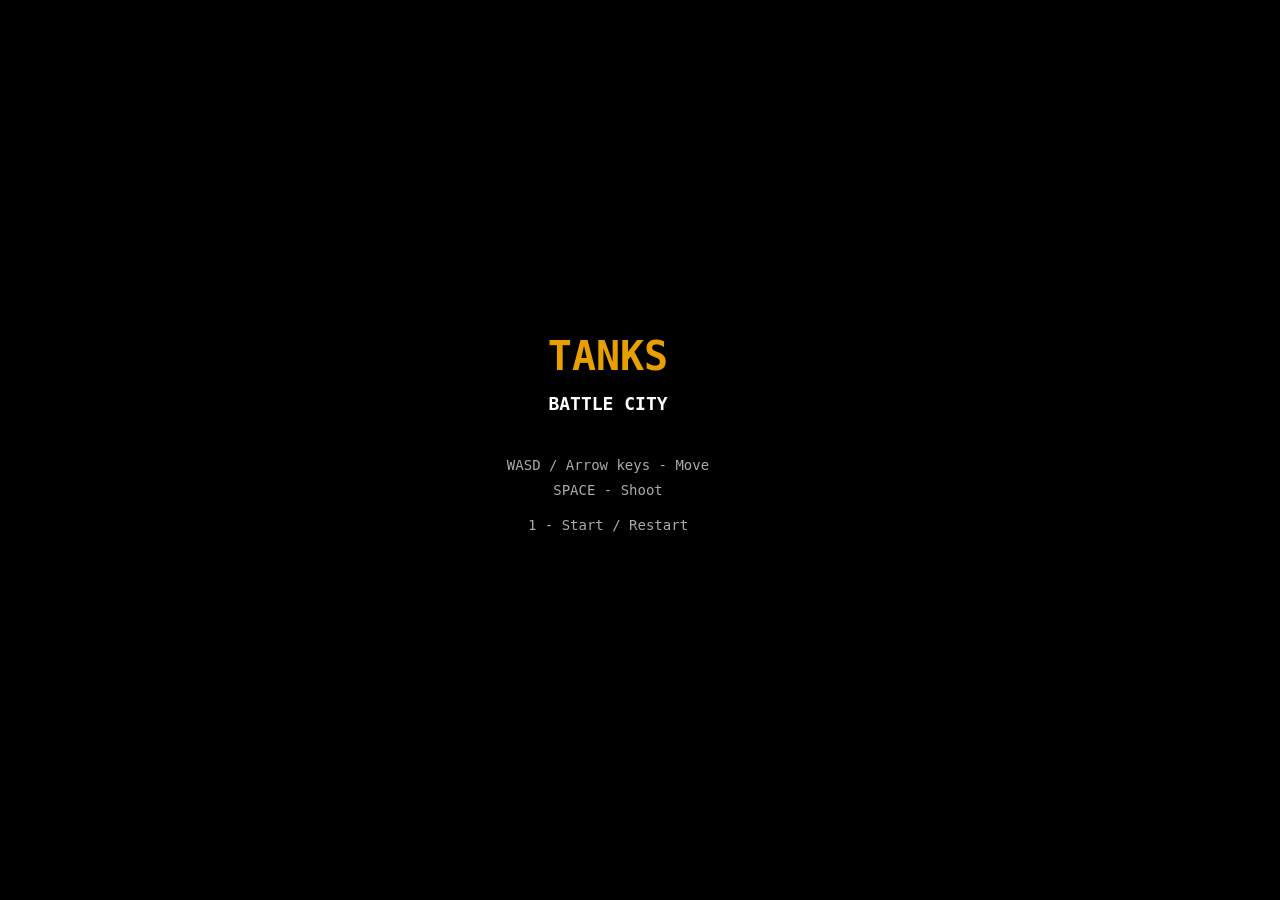
<file: games/index.html>
<!DOCTYPE html>
<html lang="ru">
<head>
<meta charset="UTF-8">
<meta name="viewport" content="width=device-width, initial-scale=1.0, maximum-scale=1.0, user-scalable=no">
<title>Танчики</title>
<style>
* { margin: 0; padding: 0; box-sizing: border-box; }
body { background: #000; display: flex; flex-direction: column; justify-content: center; align-items: center; height: 100vh; overflow: hidden; touch-action: none; -webkit-user-select: none; user-select: none; }
canvas { image-rendering: pixelated; max-width: 100vw; max-height: 70vh; }
#touch-controls { display: none; position: fixed; bottom: 0; left: 0; right: 0; height: 200px; pointer-events: none; }
.touch-btn { position: absolute; pointer-events: auto; touch-action: none; border-radius: 50%; display: flex; align-items: center; justify-content: center; font-family: monospace; font-weight: bold; -webkit-tap-highlight-color: transparent; }
.touch-btn:active, .touch-btn.active { filter: brightness(1.4); }
#btn-up { width: 80px; height: 80px; left: 55px; bottom: 130px; background: rgba(255,255,255,0.15); border: 2px solid rgba(255,255,255,0.4); color: #fff; font-size: 32px; }
#btn-down { width: 80px; height: 80px; left: 55px; bottom: 10px; background: rgba(255,255,255,0.15); border: 2px solid rgba(255,255,255,0.4); color: #fff; font-size: 32px; }
#btn-left { width: 80px; height: 80px; left: -25px; bottom: 70px; background: rgba(255,255,255,0.15); border: 2px solid rgba(255,255,255,0.4); color: #fff; font-size: 32px; }
#btn-right { width: 80px; height: 80px; left: 135px; bottom: 70px; background: rgba(255,255,255,0.15); border: 2px solid rgba(255,255,255,0.4); color: #fff; font-size: 32px; }
#btn-fire { width: 90px; height: 90px; right: 30px; bottom: 65px; background: rgba(220,40,40,0.3); border: 2px solid rgba(255,80,80,0.6); color: #f66; font-size: 14px; letter-spacing: 1px; }
#btn-start { width: 100px; height: 44px; right: 50%; transform: translateX(50%); bottom: 155px; background: rgba(230,160,0,0.3); border: 2px solid rgba(230,160,0,0.6); color: #ea0; font-size: 12px; border-radius: 10px; }
@media (hover: hover) and (pointer: fine) { #touch-controls { display: none !important; } }
@media (hover: none) and (pointer: coarse) { #touch-controls { display: block; } }
</style>
</head>
<body>
<canvas id="game"></canvas>
<div id="touch-controls">
  <div id="btn-up" class="touch-btn" data-key="ArrowUp">&#9650;</div>
  <div id="btn-down" class="touch-btn" data-key="ArrowDown">&#9660;</div>
  <div id="btn-left" class="touch-btn" data-key="ArrowLeft">&#9664;</div>
  <div id="btn-right" class="touch-btn" data-key="ArrowRight">&#9654;</div>
  <div id="btn-fire" class="touch-btn" data-key="Space">FIRE</div>
  <div id="btn-start" class="touch-btn" data-key="Digit1">START</div>
</div>
<script>
const canvas = document.getElementById('game');
const ctx = canvas.getContext('2d');

const TILE = 24;
const COLS = 26;
const ROWS = 26;
const W = COLS * TILE;
const H = ROWS * TILE;

canvas.width = W;
canvas.height = H;

const EMPTY = 0;
const BRICK = 1;
const STEEL = 2;
const WATER = 3;
const TREE = 4;
const BASE = 5;

const DIR = { UP: 0, RIGHT: 1, DOWN: 2, LEFT: 3 };
const DX = [0, 1, 0, -1];
const DY = [-1, 0, 1, 0];

const levels = [
  [
    [0,0,0,0,0,0,0,0,0,0,0,0,0,0,0,0,0,0,0,0,0,0,0,0,0,0],
    [0,0,0,0,0,0,0,0,0,0,0,0,0,0,0,0,0,0,0,0,0,0,0,0,0,0],
    [0,0,1,1,0,0,1,1,0,0,1,1,0,0,1,1,0,0,1,1,0,0,1,1,0,0],
    [0,0,1,1,0,0,1,1,0,0,1,1,0,0,1,1,0,0,1,1,0,0,1,1,0,0],
    [0,0,1,1,0,0,1,1,0,0,1,1,2,2,1,1,0,0,1,1,0,0,1,1,0,0],
    [0,0,1,1,0,0,1,1,0,0,1,1,2,2,1,1,0,0,1,1,0,0,1,1,0,0],
    [0,0,1,1,0,0,1,1,0,0,0,0,0,0,0,0,0,0,1,1,0,0,1,1,0,0],
    [0,0,1,1,0,0,1,1,0,0,0,0,0,0,0,0,0,0,1,1,0,0,1,1,0,0],
    [0,0,1,1,0,0,1,1,0,0,1,1,0,0,1,1,0,0,1,1,0,0,1,1,0,0],
    [0,0,0,0,0,0,0,0,0,0,1,1,0,0,1,1,0,0,0,0,0,0,0,0,0,0],
    [0,0,0,0,0,0,0,0,0,0,1,1,0,0,1,1,0,0,0,0,0,0,0,0,0,0],
    [1,1,0,0,1,1,0,0,0,0,0,0,0,0,0,0,0,0,0,0,1,1,0,0,1,1],
    [1,1,0,0,1,1,0,0,0,0,0,0,0,0,0,0,0,0,0,0,1,1,0,0,1,1],
    [0,0,0,0,0,0,0,0,1,1,0,0,0,0,0,0,1,1,0,0,0,0,0,0,0,0],
    [0,0,0,0,0,0,0,0,1,1,0,0,0,0,0,0,1,1,0,0,0,0,0,0,0,0],
    [1,1,0,0,1,1,0,0,1,1,0,0,1,1,0,0,1,1,0,0,1,1,0,0,1,1],
    [1,1,0,0,1,1,0,0,0,0,0,0,1,1,0,0,0,0,0,0,1,1,0,0,1,1],
    [0,0,0,0,0,0,0,0,0,0,0,0,1,1,0,0,0,0,0,0,0,0,0,0,0,0],
    [0,0,1,1,0,0,0,0,0,0,0,0,0,0,0,0,0,0,0,0,0,0,1,1,0,0],
    [0,0,1,1,0,0,0,0,0,0,1,1,0,0,1,1,0,0,0,0,0,0,1,1,0,0],
    [0,0,0,0,0,0,0,0,0,0,1,1,0,0,1,1,0,0,0,0,0,0,0,0,0,0],
    [0,0,0,0,0,0,0,0,0,0,1,1,0,0,1,1,0,0,0,0,0,0,0,0,0,0],
    [0,0,0,0,0,0,0,0,1,1,1,1,0,0,1,1,1,1,0,0,0,0,0,0,0,0],
    [0,0,0,0,0,0,0,0,1,1,0,0,0,0,0,0,1,1,0,0,0,0,0,0,0,0],
    [0,0,0,0,0,0,0,0,1,1,0,0,0,0,0,0,1,1,0,0,0,0,0,0,0,0],
    [0,0,0,0,0,0,0,0,5,5,0,0,0,0,0,0,5,5,0,0,0,0,0,0,0,0],
  ],
  [
    [0,0,0,0,0,0,0,0,0,0,0,0,0,0,0,0,0,0,0,0,0,0,0,0,0,0],
    [0,0,0,0,0,0,0,0,0,0,0,0,0,0,0,0,0,0,0,0,0,0,0,0,0,0],
    [0,0,1,1,1,1,0,0,2,2,0,0,1,1,1,1,0,0,2,2,0,0,1,1,1,1],
    [0,0,1,1,1,1,0,0,2,2,0,0,1,1,1,1,0,0,2,2,0,0,1,1,1,1],
    [0,0,0,0,1,1,0,0,0,0,0,0,0,0,0,0,0,0,0,0,0,0,1,1,0,0],
    [0,0,0,0,1,1,0,0,0,0,0,0,0,0,0,0,0,0,0,0,0,0,1,1,0,0],
    [0,0,1,1,1,1,3,3,1,1,0,0,1,1,0,0,1,1,3,3,1,1,1,1,0,0],
    [0,0,1,1,1,1,3,3,1,1,0,0,1,1,0,0,1,1,3,3,1,1,1,1,0,0],
    [0,0,0,0,0,0,3,3,0,0,0,0,0,0,0,0,0,0,3,3,0,0,0,0,0,0],
    [0,0,0,0,0,0,0,0,0,0,2,2,0,0,2,2,0,0,0,0,0,0,0,0,0,0],
    [0,0,1,1,0,0,0,0,0,0,2,2,0,0,2,2,0,0,0,0,0,0,1,1,0,0],
    [0,0,1,1,1,1,0,0,1,1,1,1,0,0,1,1,1,1,0,0,1,1,1,1,0,0],
    [0,0,0,0,1,1,0,0,1,1,0,0,0,0,0,0,1,1,0,0,1,1,0,0,0,0],
    [0,0,0,0,0,0,0,0,0,0,0,0,4,4,0,0,0,0,0,0,0,0,0,0,0,0],
    [0,0,0,0,0,0,0,0,0,0,0,0,4,4,0,0,0,0,0,0,0,0,0,0,0,0],
    [0,0,1,1,1,1,0,0,1,1,0,0,0,0,0,0,1,1,0,0,1,1,1,1,0,0],
    [0,0,0,0,1,1,0,0,1,1,0,0,1,1,0,0,1,1,0,0,1,1,0,0,0,0],
    [0,0,0,0,0,0,0,0,0,0,0,0,1,1,0,0,0,0,0,0,0,0,0,0,0,0],
    [0,0,2,2,0,0,3,3,0,0,0,0,1,1,0,0,0,0,3,3,0,0,2,2,0,0],
    [0,0,2,2,0,0,3,3,0,0,1,1,1,1,1,1,0,0,3,3,0,0,2,2,0,0],
    [0,0,0,0,0,0,0,0,0,0,1,1,0,0,1,1,0,0,0,0,0,0,0,0,0,0],
    [0,0,0,0,0,0,0,0,0,0,1,1,0,0,1,1,0,0,0,0,0,0,0,0,0,0],
    [0,0,0,0,0,0,0,0,1,1,1,1,0,0,1,1,1,1,0,0,0,0,0,0,0,0],
    [0,0,0,0,0,0,0,0,1,1,0,0,0,0,0,0,1,1,0,0,0,0,0,0,0,0],
    [0,0,0,0,0,0,0,0,1,1,0,0,0,0,0,0,1,1,0,0,0,0,0,0,0,0],
    [0,0,0,0,0,0,0,0,5,5,0,0,0,0,0,0,5,5,0,0,0,0,0,0,0,0],
  ],
  [
    [0,0,0,0,0,0,0,0,0,0,0,0,0,0,0,0,0,0,0,0,0,0,0,0,0,0],
    [0,0,0,0,0,0,0,0,0,0,0,0,0,0,0,0,0,0,0,0,0,0,0,0,0,0],
    [0,0,2,2,0,0,1,1,2,2,0,0,1,1,0,0,2,2,1,1,0,0,2,2,0,0],
    [0,0,2,2,0,0,1,1,2,2,0,0,1,1,0,0,2,2,1,1,0,0,2,2,0,0],
    [0,0,0,0,0,0,0,0,0,0,3,3,0,0,3,3,0,0,0,0,0,0,0,0,0,0],
    [0,0,0,0,0,0,0,0,0,0,3,3,0,0,3,3,0,0,0,0,0,0,0,0,0,0],
    [1,1,0,0,1,1,0,0,0,0,0,0,0,0,0,0,0,0,0,0,1,1,0,0,1,1],
    [1,1,0,0,1,1,0,0,0,0,0,0,0,0,0,0,0,0,0,0,1,1,0,0,1,1],
    [0,0,0,0,0,0,0,0,2,2,0,0,0,0,0,0,2,2,0,0,0,0,0,0,0,0],
    [0,0,1,1,0,0,0,0,2,2,0,0,4,4,0,0,2,2,0,0,0,0,1,1,0,0],
    [0,0,1,1,0,0,3,3,0,0,0,0,4,4,0,0,0,0,3,3,0,0,1,1,0,0],
    [0,0,0,0,0,0,3,3,0,0,1,1,0,0,1,1,0,0,3,3,0,0,0,0,0,0],
    [0,0,0,0,0,0,0,0,0,0,1,1,0,0,1,1,0,0,0,0,0,0,0,0,0,0],
    [0,0,2,2,0,0,0,0,0,0,0,0,0,0,0,0,0,0,0,0,0,0,2,2,0,0],
    [0,0,2,2,0,0,0,0,0,0,0,0,0,0,0,0,0,0,0,0,0,0,2,2,0,0],
    [0,0,0,0,0,0,1,1,0,0,1,1,0,0,1,1,0,0,1,1,0,0,0,0,0,0],
    [0,0,0,0,0,0,1,1,0,0,0,0,0,0,0,0,0,0,1,1,0,0,0,0,0,0],
    [0,0,1,1,0,0,0,0,0,0,2,2,0,0,2,2,0,0,0,0,0,0,1,1,0,0],
    [0,0,1,1,3,3,0,0,0,0,2,2,0,0,2,2,0,0,0,0,3,3,1,1,0,0],
    [0,0,0,0,3,3,1,1,0,0,0,0,0,0,0,0,0,0,1,1,3,3,0,0,0,0],
    [0,0,0,0,0,0,1,1,0,0,0,0,0,0,0,0,0,0,1,1,0,0,0,0,0,0],
    [0,0,0,0,0,0,0,0,0,0,1,1,0,0,1,1,0,0,0,0,0,0,0,0,0,0],
    [0,0,0,0,0,0,0,0,1,1,1,1,0,0,1,1,1,1,0,0,0,0,0,0,0,0],
    [0,0,0,0,0,0,0,0,1,1,0,0,0,0,0,0,1,1,0,0,0,0,0,0,0,0],
    [0,0,0,0,0,0,0,0,1,1,0,0,0,0,0,0,1,1,0,0,0,0,0,0,0,0],
    [0,0,0,0,0,0,0,0,5,5,0,0,0,0,0,0,5,5,0,0,0,0,0,0,0,0],
  ]
];

const ENEMY_SPAWNS = [[0,0],[12,0],[24,0]];
const PLAYER_SPAWN = [12,24];
const BASE_POS = [12,24];

let gameState = 'menu';
let level = 0;
let map = [];
let player = null;
let enemies = [];
let bullets = [];
let explosions = [];
let powerups = [];
let enemySpawnTimer = 0;
let enemiesLeft = 0;
let totalEnemies = 0;
let lives = 3;
let score = 0;
let keys = {};
let playerCooldown = 0;
let spawnProtection = 0;
let levelTransition = 0;
let baseAlive = true;

function cloneMap(lvl) {
  return lvl.map(r => [...r]);
}

function clearSpawnArea(spawns) {
  for (const [sx, sy] of spawns) {
    for (let dy = -1; dy <= 0; dy++) {
      for (let dx = -1; dx <= 0; dx++) {
        const r = sy + dy, c = sx + dx;
        if (r >= 0 && r < ROWS && c >= 0 && c < COLS) {
          if (map[r][c] === BRICK) map[r][c] = EMPTY;
        }
      }
    }
  }
}

function loadLevel(l) {
  map = cloneMap(levels[l]);
  clearSpawnArea([PLAYER_SPAWN, ...ENEMY_SPAWNS]);
  bullets = [];
  explosions = [];
  powerups = [];
  enemies = [];
  playerCooldown = 0;
  spawnProtection = 120;
  enemySpawnTimer = 60;
  totalEnemies = 12 + l * 4;
  enemiesLeft = totalEnemies;
  baseAlive = true;
  spawnPlayer();
  enemySpawnTimer = 0;
}

function spawnPlayer() {
  player = {
    x: PLAYER_SPAWN[0] * TILE,
    y: PLAYER_SPAWN[1] * TILE,
    dir: DIR.UP,
    speed: 1.5,
    alive: true,
    respawnTimer: 0,
    cooldown: 0,
    maxBullets: 1
  };
}

class Tank {
  constructor(x, y, dir, type) {
    this.x = x;
    this.y = y;
    this.dir = dir;
    this.type = type;
    this.speed = type === 0 ? 0.8 : type === 1 ? 1.0 : type === 2 ? 0.6 : 0.4;
    this.hp = type === 3 ? 4 : type === 2 ? 2 : 1;
    this.maxHp = this.hp;
    this.cooldown = 0;
    this.cooldownMax = type === 0 ? 90 : type === 1 ? 60 : 40;
    this.bulletSpeed = type === 2 ? 3 : 2;
    this.alive = true;
    this.shieldTimer = 60;
    this.moveTimer = 0;
    this.aiDir = dir;
    this.aiChangeTimer = 0;
    this.color = this.getColor();
    this.flashTimer = 0;
  }

  getColor() {
    switch(this.type) {
      case 0: return '#c84c0c';
      case 1: return '#888';
      case 2: return '#00c800';
      case 3: return '#880088';
      default: return '#c84c0c';
    }
  }
}

function createEnemy() {
  if (enemiesLeft <= 0) return;
  if (enemies.filter(e => e.alive).length >= 4) return;

  const idx = (totalEnemies - enemiesLeft) % 3;
  const sp = ENEMY_SPAWNS[idx];
  const x = sp[0] * TILE;
  const y = sp[1] * TILE;

  for (const e of enemies) {
    if (e.alive && Math.abs(e.x - x) < TILE && Math.abs(e.y - y) < TILE) return;
  }
  if (player && Math.abs(player.x - x) < TILE * 2 && Math.abs(player.y - y) < TILE * 2) return;

  const types = [0, 0, 0, 1, 1, 2, 3];
  const type = types[Math.min(totalEnemies - enemiesLeft, types.length - 1)];
  const e = new Tank(x, y, DIR.DOWN, type);
  enemies.push(e);
  enemiesLeft--;
}

function updatePlayer() {
  if (!player || !player.alive) {
    if (player) {
      player.respawnTimer--;
      if (player.respawnTimer <= 0 && lives > 0) {
        spawnPlayer();
      }
    }
    return;
  }

  if (spawnProtection > 0) spawnProtection--;

  let moving = false;
  let wantDir = player.dir;

  if (keys['ArrowUp'] || keys['KeyW']) { wantDir = DIR.UP; moving = true; }
  else if (keys['ArrowDown'] || keys['KeyS']) { wantDir = DIR.DOWN; moving = true; }
  else if (keys['ArrowLeft'] || keys['KeyA']) { wantDir = DIR.LEFT; moving = true; }
  else if (keys['ArrowRight'] || keys['KeyD']) { wantDir = DIR.RIGHT; moving = true; }

  player.dir = wantDir;

  if (moving) {
    const nx = player.x + DX[player.dir] * player.speed;
    const ny = player.y + DY[player.dir] * player.speed;
    if (canMove(nx, ny, player)) {
      player.x = nx;
      player.y = ny;
    }
  }

  if (keys['Space'] || keys['KeyJ']) {
    shoot(player);
  }

  if (player.cooldown > 0) player.cooldown--;
}

function shoot(tank) {
  const myBullets = bullets.filter(b => b.owner === tank);
  const maxB = tank === player ? 1 : 1;
  if (myBullets.length >= maxB) return;
  if (tank.cooldown > 0) return;
  tank.cooldown = tank === player ? 15 : (tank.cooldownMax || 60);

  const cx = tank.x + TILE / 2;
  const cy = tank.y + TILE / 2;
  const spd = tank === player ? 3 : (tank.bulletSpeed || 2);

  bullets.push({
    x: cx + DX[tank.dir] * 10,
    y: cy + DY[tank.dir] * 10,
    dir: tank.dir,
    speed: spd,
    owner: tank,
    power: tank === player ? 1 : 1
  });
}

function canMove(nx, ny, tank) {
  const x1 = Math.floor(nx / TILE);
  const y1 = Math.floor(ny / TILE);
  const x2 = Math.floor((nx + TILE - 1) / TILE);
  const y2 = Math.floor((ny + TILE - 1) / TILE);

  for (let r = y1; r <= y2; r++) {
    for (let c = x1; c <= x2; c++) {
      if (r < 0 || r >= ROWS || c < 0 || c >= COLS) return false;
      const t = map[r][c];
      if (t === BRICK || t === STEEL || t === WATER || t === BASE) return false;
    }
  }

  if (tank !== player) return true;

  for (const e of enemies) {
    if (!e.alive) continue;
    if (Math.abs(nx - e.x) < TILE - 1 && Math.abs(ny - e.y) < TILE - 1) return false;
  }
  return true;
}

function canMoveEnemy(nx, ny, tank) {
  const x1 = Math.floor(nx / TILE);
  const y1 = Math.floor(ny / TILE);
  const x2 = Math.floor((nx + TILE - 1) / TILE);
  const y2 = Math.floor((ny + TILE - 1) / TILE);

  for (let r = y1; r <= y2; r++) {
    for (let c = x1; c <= x2; c++) {
      if (r < 0 || r >= ROWS || c < 0 || c >= COLS) return false;
      const t = map[r][c];
      if (t === BRICK || t === STEEL || t === WATER || t === BASE) return false;
    }
  }

  if (Math.abs(nx - player.x) < TILE - 1 && Math.abs(ny - player.y) < TILE - 1) return false;

  for (const e of enemies) {
    if (e === tank || !e.alive) continue;
    if (Math.abs(nx - e.x) < TILE - 1 && Math.abs(ny - e.y) < TILE - 1) return false;
  }
  return true;
}

function updateEnemies() {
  enemySpawnTimer--;
  if (enemySpawnTimer <= 0) {
    createEnemy();
    enemySpawnTimer = 180;
  }

  for (const e of enemies) {
    if (!e.alive) continue;

    if (e.shieldTimer > 0) e.shieldTimer--;
    if (e.cooldown > 0) e.cooldown--;

    if (e.moveTimer <= 0) {
      e.aiChangeTimer--;
      if (e.aiChangeTimer <= 0) {
        const rand = Math.random();
        if (rand < 0.6) {
          const dx = player.x - e.x;
          const dy = player.y - e.y;
          if (Math.abs(dx) > Math.abs(dy)) {
            e.aiDir = dx > 0 ? DIR.RIGHT : DIR.LEFT;
          } else {
            e.aiDir = dy > 0 ? DIR.DOWN : DIR.UP;
          }
        } else {
          e.aiDir = Math.floor(Math.random() * 4);
        }
        e.aiChangeTimer = 60 + Math.floor(Math.random() * 120);
      }
      e.dir = e.aiDir;
    }

    const nx = e.x + DX[e.dir] * e.speed;
    const ny = e.y + DY[e.dir] * e.speed;

    if (canMoveEnemy(nx, ny, e)) {
      e.x = nx;
      e.y = ny;
    } else {
      e.aiChangeTimer = 0;
      e.moveTimer = 0;
      continue;
    }

    if (Math.random() < 0.02) {
      shoot(e);
    }
  }
}

function updateBullets() {
  for (let i = bullets.length - 1; i >= 0; i--) {
    const b = bullets[i];
    b.x += DX[b.dir] * b.speed;
    b.y += DY[b.dir] * b.speed;

    const cx = Math.floor((b.x) / TILE);
    const cy = Math.floor((b.y) / TILE);

    if (cx < 0 || cx >= COLS || cy < 0 || cy >= ROWS) {
      bullets.splice(i, 1);
      continue;
    }

    const tile = map[cy][cx];
    let hit = false;

    if (tile === BRICK) {
      map[cy][cx] = EMPTY;
      addExplosion(cx * TILE + TILE/2, cy * TILE + TILE/2, 'small');
      hit = true;
    } else if (tile === STEEL) {
      addExplosion(b.x, b.y, 'small');
      hit = true;
    } else if (tile === BASE) {
      map[cy][cx] = EMPTY;
      baseAlive = false;
      addExplosion(cx * TILE + TILE/2, cy * TILE + TILE/2, 'big');
      hit = true;
      setTimeout(() => { gameState = 'gameover'; }, 1500);
    }

    if (hit) {
      bullets.splice(i, 1);
      continue;
    }

    if (b.owner !== player) {
      if (player && player.alive && spawnProtection <= 0) {
        if (Math.abs(b.x - (player.x + TILE/2)) < TILE * 0.4 && Math.abs(b.y - (player.y + TILE/2)) < TILE * 0.4) {
          addExplosion(player.x + TILE/2, player.y + TILE/2, 'big');
          player.alive = false;
          player.respawnTimer = 90;
          lives--;
          bullets.splice(i, 1);
          continue;
        }
      }
    } else {
      for (const e of enemies) {
        if (!e.alive) continue;
        if (Math.abs(b.x - (e.x + TILE/2)) < TILE * 0.4 && Math.abs(b.y - (e.y + TILE/2)) < TILE * 0.4) {
          e.hp--;
          if (e.hp <= 0) {
            e.alive = false;
            addExplosion(e.x + TILE/2, e.y + TILE/2, 'big');
            score += [100, 200, 300, 400][e.type] || 100;
          } else {
            addExplosion(b.x, b.y, 'small');
          }
          bullets.splice(i, 1);
          break;
        }
      }
    }
  }
}

function addExplosion(x, y, size) {
  explosions.push({ x, y, timer: size === 'big' ? 20 : 10, maxTimer: size === 'big' ? 20 : 10, size });
}

function updateExplosions() {
  for (let i = explosions.length - 1; i >= 0; i--) {
    explosions[i].timer--;
    if (explosions[i].timer <= 0) explosions.splice(i, 1);
  }
}

function checkWin() {
  if (enemiesLeft <= 0 && enemies.filter(e => e.alive).length === 0) {
    levelTransition = 120;
    gameState = 'levelcomplete';
  }
  if (!baseAlive) {
    gameState = 'gameover';
  }
}

function draw() {
  ctx.fillStyle = '#000';
  ctx.fillRect(0, 0, W, H);

  if (gameState === 'menu') {
    ctx.fillStyle = '#e8a000';
    ctx.font = 'bold 40px monospace';
    ctx.textAlign = 'center';
    ctx.fillText('TANKS', W/2, H/2 - 80);
    ctx.font = 'bold 18px monospace';
    ctx.fillStyle = '#fff';
    ctx.fillText('BATTLE CITY', W/2, H/2 - 40);
    ctx.font = '14px monospace';
    ctx.fillStyle = '#aaa';
    ctx.fillText('WASD / Arrow keys - Move', W/2, H/2 + 20);
    ctx.fillText('SPACE - Shoot', W/2, H/2 + 45);
    ctx.fillText('1 - Start / Restart', W/2, H/2 + 80);
    if (Math.floor(Date.now() / 500) % 2 === 0) {
      ctx.fillStyle = '#e8a000';
      ctx.fillText('Press 1 to start', W/2, H/2 + 120);
    }
    return;
  }

  drawMap();

  for (const e of enemies) {
    if (e.alive) drawTank(e);
  }

  if (player && player.alive) drawTank(player);

  for (const b of bullets) {
    ctx.fillStyle = '#fff';
    ctx.fillRect(b.x - 2, b.y - 2, 4, 4);
  }

  for (const exp of explosions) {
    const progress = 1 - exp.timer / exp.maxTimer;
    const r = exp.size === 'big' ? 20 + progress * 15 : 8 + progress * 10;
    const colors = ['#fff', '#ff0', '#f80', '#f00'];
    const ci = Math.floor(progress * (colors.length - 1));
    ctx.fillStyle = colors[Math.min(ci, colors.length - 1)];
    ctx.beginPath();
    ctx.arc(exp.x, exp.y, r, 0, Math.PI * 2);
    ctx.fill();
  }

  drawHUD();

  if (gameState === 'gameover') {
    ctx.fillStyle = 'rgba(0,0,0,0.7)';
    ctx.fillRect(0, 0, W, H);
    ctx.fillStyle = '#f00';
    ctx.font = 'bold 40px monospace';
    ctx.textAlign = 'center';
    ctx.fillText('GAME OVER', W/2, H/2 - 20);
    ctx.fillStyle = '#fff';
    ctx.font = '16px monospace';
    ctx.fillText('Score: ' + score, W/2, H/2 + 20);
    ctx.fillText('Press 1 to restart', W/2, H/2 + 60);
  }

  if (gameState === 'levelcomplete') {
    ctx.fillStyle = 'rgba(0,0,0,0.7)';
    ctx.fillRect(0, 0, W, H);
    ctx.fillStyle = '#0f0';
    ctx.font = 'bold 30px monospace';
    ctx.textAlign = 'center';
    ctx.fillText('LEVEL ' + (level + 1) + ' COMPLETE!', W/2, H/2);
  }
}

function drawMap() {
  for (let r = 0; r < ROWS; r++) {
    for (let c = 0; c < COLS; c++) {
      const t = map[r][c];
      const x = c * TILE;
      const y = r * TILE;

      switch(t) {
        case BRICK:
          ctx.fillStyle = '#b45a00';
          ctx.fillRect(x, y, TILE, TILE);
          ctx.fillStyle = '#8a4000';
          for (let i = 0; i < 3; i++) {
            ctx.fillRect(x + i * 8, y, 1, TILE);
          }
          for (let i = 0; i < 3; i++) {
            ctx.fillRect(x, y + i * 8, TILE, 1);
          }
          break;
        case STEEL:
          ctx.fillStyle = '#888';
          ctx.fillRect(x, y, TILE, TILE);
          ctx.fillStyle = '#aaa';
          ctx.fillRect(x + 2, y + 2, TILE - 4, TILE - 4);
          ctx.fillStyle = '#666';
          ctx.fillRect(x + 4, y + 4, TILE - 8, TILE - 8);
          break;
        case WATER:
          ctx.fillStyle = '#0044aa';
          ctx.fillRect(x, y, TILE, TILE);
          const wave = Math.sin((Date.now() / 300) + c * 0.5) * 3;
          ctx.fillStyle = '#0066cc';
          ctx.fillRect(x, y + 8 + wave, TILE, 4);
          ctx.fillRect(x, y + 16 + wave, TILE, 4);
          break;
        case TREE:
          ctx.fillStyle = '#228b22';
          ctx.beginPath();
          ctx.arc(x + TILE/2, y + TILE/2, TILE/2 + 2, 0, Math.PI * 2);
          ctx.fill();
          ctx.fillStyle = '#006400';
          ctx.beginPath();
          ctx.arc(x + TILE/2, y + TILE/2, TILE/3, 0, Math.PI * 2);
          ctx.fill();
          break;
        case BASE:
          ctx.fillStyle = '#e8a000';
          ctx.fillRect(x, y, TILE, TILE);
          ctx.fillStyle = '#b87000';
          ctx.fillRect(x + 4, y + 4, TILE - 8, TILE - 8);
          ctx.fillStyle = '#ff0';
          const pulse = Math.sin(Date.now() / 200) * 0.3 + 0.7;
          ctx.globalAlpha = pulse;
          ctx.beginPath();
          ctx.arc(x + TILE/2, y + TILE/2, 4, 0, Math.PI * 2);
          ctx.fill();
          ctx.globalAlpha = 1;
          break;
      }
    }
  }
}

function drawTank(tank) {
  const x = tank.x + TILE / 2;
  const y = tank.y + TILE / 2;

  ctx.save();
  ctx.translate(x, y);
  ctx.rotate(tank.dir * Math.PI / 2);

  const isPlayer = tank === player;
  const hpRatio = tank.hp / (tank.maxHp || 1);

  if (spawnProtection > 0 && isPlayer && Math.floor(Date.now() / 100) % 2 === 0) {
    ctx.fillStyle = 'rgba(0,150,255,0.3)';
    ctx.beginPath();
    ctx.arc(0, 0, TILE/2 + 2, 0, Math.PI * 2);
    ctx.fill();
  }

  if (tank.shieldTimer > 0 && Math.floor(Date.now() / 80) % 2 === 0) {
    ctx.strokeStyle = '#0af';
    ctx.lineWidth = 2;
    ctx.beginPath();
    ctx.arc(0, 0, TILE/2 + 1, 0, Math.PI * 2);
    ctx.stroke();
  }

  const bodyColor = isPlayer ? '#e8c800' : tank.color;
  ctx.fillStyle = bodyColor;
  ctx.fillRect(-9, -9, 18, 18);

  ctx.fillStyle = isPlayer ? '#c8a800' : '#666';
  ctx.fillRect(-6, -6, 12, 12);

  ctx.fillStyle = isPlayer ? '#fff' : '#ccc';
  ctx.fillRect(-2, -12, 4, 14);

  if (!isPlayer && tank.maxHp > 1) {
    ctx.fillStyle = '#fff';
    ctx.font = '8px monospace';
    ctx.textAlign = 'center';
    ctx.fillText(tank.hp, 0, 3);
  }

  if (!isPlayer && tank.type === 3) {
    ctx.strokeStyle = '#ff0';
    ctx.lineWidth = 1;
    const flash = Math.sin(Date.now() / 200) > 0;
    if (flash) {
      ctx.strokeRect(-10, -10, 20, 20);
    }
  }

  ctx.restore();
}

function drawHUD() {
  const panelX = COLS * TILE;

  ctx.fillStyle = '#333';
  ctx.fillRect(panelX, 0, 64, H);

  ctx.fillStyle = '#e8a000';
  ctx.font = 'bold 12px monospace';
  ctx.textAlign = 'center';
  ctx.fillText('HP', panelX + 32, 25);
  ctx.fillStyle = '#fff';
  ctx.font = '16px monospace';
  ctx.fillText(lives, panelX + 32, 45);

  ctx.fillStyle = '#e8a000';
  ctx.font = 'bold 12px monospace';
  ctx.fillText('SCORE', panelX + 32, 75);
  ctx.fillStyle = '#fff';
  ctx.font = '14px monospace';
  ctx.fillText(score, panelX + 32, 95);

  ctx.fillStyle = '#e8a000';
  ctx.font = 'bold 12px monospace';
  ctx.fillText('LEVEL', panelX + 32, 125);
  ctx.fillStyle = '#fff';
  ctx.font = '16px monospace';
  ctx.fillText(level + 1, panelX + 32, 145);

  ctx.fillStyle = '#e8a000';
  ctx.font = 'bold 10px monospace';
  ctx.fillText('ENEMIES', panelX + 32, 175);
  ctx.fillStyle = '#fff';
  ctx.font = '14px monospace';
  const remaining = enemiesLeft + enemies.filter(e => e.alive).length;
  ctx.fillText(remaining, panelX + 32, 195);

  for (let i = 0; i < remaining; i++) {
    const row = Math.floor(i / 2);
    const col = i % 2;
    ctx.fillStyle = '#c84c0c';
    ctx.fillRect(panelX + 16 + col * 12, 205 + row * 10, 8, 8);
  }

  ctx.fillStyle = '#666';
  ctx.font = '8px monospace';
  ctx.textAlign = 'center';
  ctx.fillText('WASD/Arrows', panelX + 32, H - 30);
  ctx.fillText('SPACE=Fire', panelX + 32, H - 16);
}

function updateMobileButtons() {
  const btn = document.getElementById('btn-start');
  if (!btn) return;
  if (gameState === 'menu' || gameState === 'gameover') {
    btn.style.display = 'flex';
  } else {
    btn.style.display = 'none';
  }
}

function gameLoop() {
  if (gameState === 'playing') {
    updatePlayer();
    updateEnemies();
    updateBullets();
    updateExplosions();
    checkWin();
  } else if (gameState === 'levelcomplete') {
    levelTransition--;
    if (levelTransition <= 0) {
      level++;
      if (level >= levels.length) {
        gameState = 'gameover';
        setTimeout(() => { gameState = 'menu'; }, 2000);
      } else {
        loadLevel(level);
        gameState = 'playing';
      }
    }
  } else if (gameState === 'gameover') {
    updateExplosions();
  }

  updateMobileButtons();
  draw();
  requestAnimationFrame(gameLoop);
}

document.addEventListener('keydown', (e) => {
  keys[e.code] = true;

  if (e.code === 'Digit1' || e.code === 'Numpad1') {
    if (gameState === 'menu' || gameState === 'gameover') {
      level = 0;
      lives = 3;
      score = 0;
      loadLevel(level);
      gameState = 'playing';
    }
  }

  if (['ArrowUp','ArrowDown','ArrowLeft','ArrowRight','Space'].includes(e.code)) {
    e.preventDefault();
  }
});

document.addEventListener('keyup', (e) => {
  keys[e.code] = false;
});

document.querySelectorAll('.touch-btn').forEach(btn => {
  const key = btn.dataset.key;
  btn.addEventListener('touchstart', (e) => {
    e.preventDefault();
    keys[key] = true;
    btn.classList.add('active');
    if (key === 'Digit1') {
      if (gameState === 'menu' || gameState === 'gameover') {
        level = 0;
        lives = 3;
        score = 0;
        loadLevel(level);
        gameState = 'playing';
      }
    }
  }, { passive: false });
  btn.addEventListener('touchend', (e) => {
    e.preventDefault();
    keys[key] = false;
    btn.classList.remove('active');
  }, { passive: false });
  btn.addEventListener('touchcancel', (e) => {
    keys[key] = false;
    btn.classList.remove('active');
  });
});

canvas.width = W + 64;
gameLoop();
</script>
</body>
</html>
</file>
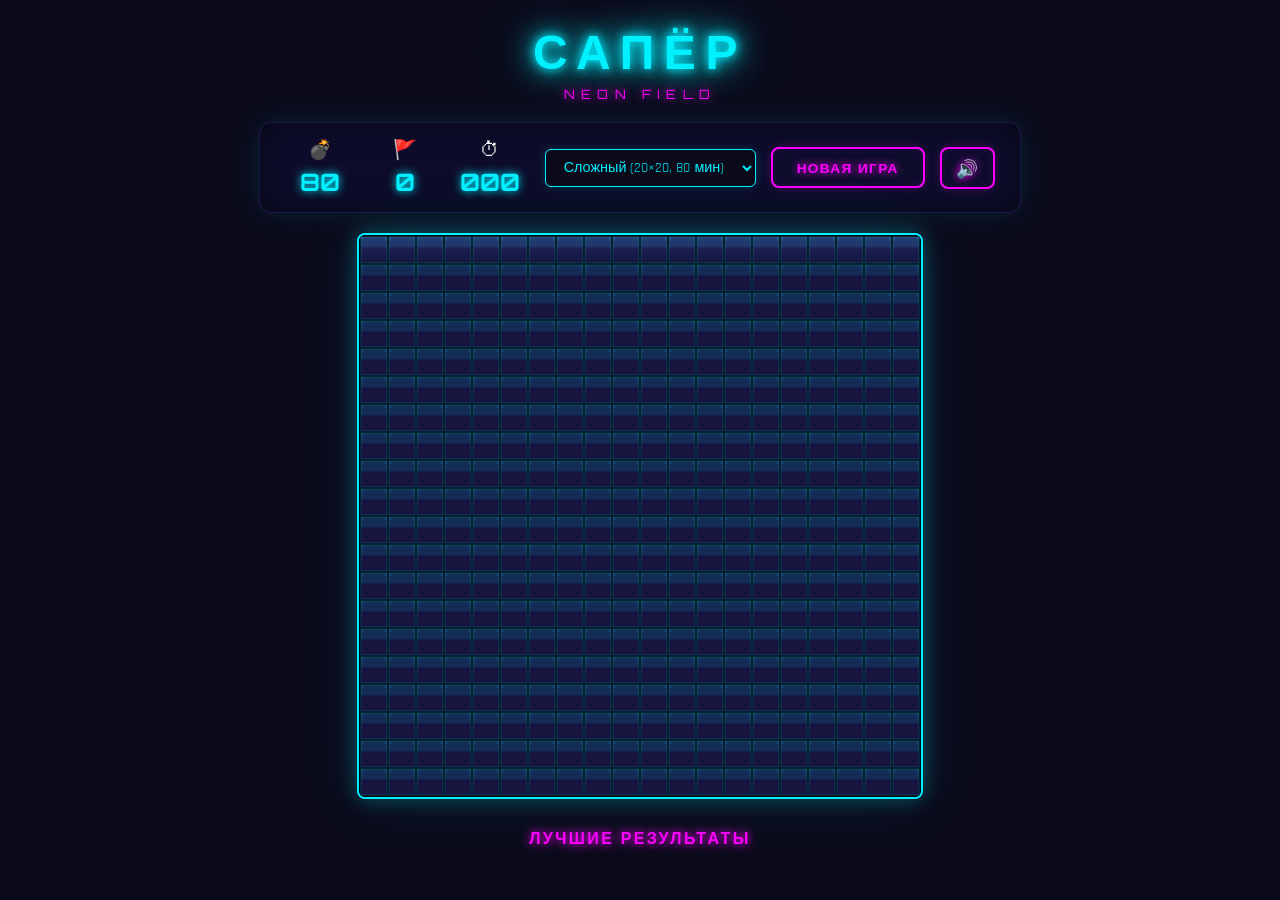
<file: games/minesweeper/index.html>
<!DOCTYPE html>
<html lang="ru">
<head>
    <meta charset="UTF-8">
    <meta name="viewport" content="width=device-width, initial-scale=1.0">
    <title>Сапёр — Неоновое поле</title>
    <link rel="stylesheet" href="style.css">
</head>
<body>
    <div id="particles-bg"></div>

    <div id="app">
        <header>
            <h1 class="neon-text">САПЁР</h1>
            <p class="subtitle">NEON FIELD</p>
        </header>

        <div id="game-panel">
            <div class="panel-section">
                <div class="stat-box">
                    <span class="stat-icon">💣</span>
                    <span id="mine-count" class="stat-value">80</span>
                </div>
                <div class="stat-box">
                    <span class="stat-icon">🚩</span>
                    <span id="flag-count" class="stat-value">0</span>
                </div>
                <div class="stat-box">
                    <span class="stat-icon">⏱</span>
                    <span id="timer" class="stat-value">000</span>
                </div>
            </div>

            <div class="panel-section controls">
                <select id="difficulty" class="neon-select">
                    <option value="easy">Лёгкий (10×10, 15 мин)</option>
                    <option value="medium">Средний (16×16, 40 мин)</option>
                    <option value="hard" selected>Сложный (20×20, 80 мин)</option>
                    <option value="extreme">Экстрим (30×30, 150 мин)</option>
                </select>
                <button id="new-game-btn" class="neon-btn">НОВАЯ ИГРА</button>
                <button id="sound-btn" class="neon-btn small">🔊</button>
            </div>
        </div>

        <div id="game-container">
            <canvas id="game-canvas"></canvas>
        </div>

        <div id="game-over-overlay" class="hidden">
            <div class="overlay-content">
                <h2 id="overlay-title" class="neon-text">ИГРА ОКОНЧЕНА</h2>
                <p id="overlay-message"></p>
                <button id="overlay-restart" class="neon-btn">ИГРАТЬ СНОВА</button>
            </div>
        </div>

        <div id="best-times">
            <h3 class="neon-text small">ЛУЧШИЕ РЕЗУЛЬТАТЫ</h3>
            <div id="records-list"></div>
        </div>
    </div>

    <script src="game.js"></script>
</body>
</html>
</file>
<file: games/minesweeper/style.css>
@import url('https://fonts.googleapis.com/css2?family=Orbitron:wght@400;700;900&family=Rajdhani:wght@300;500;700&display=swap');

* {
    margin: 0;
    padding: 0;
    box-sizing: border-box;
}

:root {
    --neon-cyan: #00f0ff;
    --neon-magenta: #ff00ff;
    --neon-yellow: #ffff00;
    --neon-green: #00ff88;
    --neon-red: #ff0044;
    --neon-orange: #ff8800;
    --bg-dark: #0a0a1a;
    --bg-panel: #0d0d2b;
    --bg-cell: #111133;
    --border-glow: #1a1a4a;
}

body {
    background: var(--bg-dark);
    color: #fff;
    font-family: 'Rajdhani', sans-serif;
    min-height: 100vh;
    overflow-x: hidden;
    display: flex;
    justify-content: center;
    align-items: flex-start;
    padding: 20px;
}

#particles-bg {
    position: fixed;
    top: 0;
    left: 0;
    width: 100%;
    height: 100%;
    pointer-events: none;
    z-index: 0;
}

#app {
    position: relative;
    z-index: 1;
    display: flex;
    flex-direction: column;
    align-items: center;
    gap: 20px;
    max-width: 100%;
}

header {
    text-align: center;
}

h1.neon-text {
    font-family: 'Orbitron', sans-serif;
    font-size: 3rem;
    font-weight: 900;
    color: var(--neon-cyan);
    text-shadow:
        0 0 10px var(--neon-cyan),
        0 0 20px var(--neon-cyan),
        0 0 40px var(--neon-cyan),
        0 0 80px rgba(0, 240, 255, 0.3);
    letter-spacing: 0.2em;
    animation: neonPulse 2s ease-in-out infinite alternate;
}

h1.neon-text.small, h3.neon-text.small {
    font-size: 1rem;
    letter-spacing: 0.15em;
}

h3.neon-text.small {
    margin-bottom: 10px;
    color: var(--neon-magenta);
    text-shadow:
        0 0 8px var(--neon-magenta),
        0 0 20px rgba(255, 0, 255, 0.4);
}

@keyframes neonPulse {
    from { text-shadow: 0 0 10px var(--neon-cyan), 0 0 20px var(--neon-cyan), 0 0 40px var(--neon-cyan); }
    to   { text-shadow: 0 0 5px var(--neon-cyan), 0 0 10px var(--neon-cyan), 0 0 20px var(--neon-cyan), 0 0 60px rgba(0, 240, 255, 0.2); }
}

.subtitle {
    font-family: 'Orbitron', sans-serif;
    font-size: 0.8rem;
    letter-spacing: 0.5em;
    color: var(--neon-magenta);
    text-shadow: 0 0 10px var(--neon-magenta);
    margin-top: 5px;
}

#game-panel {
    display: flex;
    flex-wrap: wrap;
    justify-content: center;
    align-items: center;
    gap: 20px;
    background: var(--bg-panel);
    border: 1px solid var(--border-glow);
    border-radius: 12px;
    padding: 15px 25px;
    box-shadow: 0 0 30px rgba(0, 240, 255, 0.1), inset 0 0 30px rgba(0, 0, 0, 0.5);
}

.panel-section {
    display: flex;
    gap: 15px;
    align-items: center;
}

.stat-box {
    display: flex;
    flex-direction: column;
    align-items: center;
    gap: 4px;
    min-width: 70px;
}

.stat-icon {
    font-size: 1.2rem;
}

.stat-value {
    font-family: 'Orbitron', sans-serif;
    font-size: 1.5rem;
    font-weight: 700;
    color: var(--neon-cyan);
    text-shadow: 0 0 8px var(--neon-cyan);
}

.controls {
    flex-wrap: wrap;
    justify-content: center;
}

.neon-select {
    background: var(--bg-dark);
    color: var(--neon-cyan);
    border: 1px solid var(--neon-cyan);
    border-radius: 6px;
    padding: 8px 14px;
    font-family: 'Rajdhani', sans-serif;
    font-size: 0.9rem;
    cursor: pointer;
    outline: none;
    transition: all 0.3s;
    box-shadow: 0 0 8px rgba(0, 240, 255, 0.2);
}

.neon-select:hover, .neon-select:focus {
    box-shadow: 0 0 15px rgba(0, 240, 255, 0.4);
    border-color: var(--neon-cyan);
}

.neon-select option {
    background: var(--bg-dark);
    color: var(--neon-cyan);
}

.neon-btn {
    background: transparent;
    color: var(--neon-magenta);
    border: 2px solid var(--neon-magenta);
    border-radius: 8px;
    padding: 10px 24px;
    font-family: 'Orbitron', sans-serif;
    font-size: 0.85rem;
    font-weight: 700;
    letter-spacing: 0.1em;
    cursor: pointer;
    transition: all 0.3s;
    text-shadow: 0 0 8px var(--neon-magenta);
    box-shadow: 0 0 10px rgba(255, 0, 255, 0.2), inset 0 0 10px rgba(255, 0, 255, 0.1);
    position: relative;
    overflow: hidden;
}

.neon-btn::before {
    content: '';
    position: absolute;
    top: -50%;
    left: -50%;
    width: 200%;
    height: 200%;
    background: radial-gradient(circle, rgba(255, 0, 255, 0.1) 0%, transparent 60%);
    opacity: 0;
    transition: opacity 0.3s;
}

.neon-btn:hover {
    background: rgba(255, 0, 255, 0.1);
    box-shadow: 0 0 20px rgba(255, 0, 255, 0.4), inset 0 0 20px rgba(255, 0, 255, 0.1);
    transform: translateY(-2px);
}

.neon-btn:hover::before {
    opacity: 1;
}

.neon-btn:active {
    transform: translateY(0);
}

.neon-btn.small {
    padding: 8px 14px;
    font-size: 1.1rem;
}

#game-container {
    position: relative;
    border: 2px solid var(--neon-cyan);
    border-radius: 8px;
    box-shadow:
        0 0 20px rgba(0, 240, 255, 0.3),
        0 0 60px rgba(0, 240, 255, 0.1),
        inset 0 0 20px rgba(0, 240, 255, 0.05);
    overflow: hidden;
    background: var(--bg-dark);
}

#game-canvas {
    display: block;
    cursor: pointer;
}

#game-over-overlay {
    position: fixed;
    top: 0;
    left: 0;
    width: 100%;
    height: 100%;
    background: rgba(0, 0, 0, 0.85);
    display: flex;
    justify-content: center;
    align-items: center;
    z-index: 100;
    backdrop-filter: blur(5px);
    animation: fadeIn 0.5s ease;
}

#game-over-overlay.hidden {
    display: none;
}

@keyframes fadeIn {
    from { opacity: 0; }
    to { opacity: 1; }
}

.overlay-content {
    text-align: center;
    display: flex;
    flex-direction: column;
    align-items: center;
    gap: 20px;
    padding: 40px;
    background: var(--bg-panel);
    border: 2px solid var(--neon-cyan);
    border-radius: 16px;
    box-shadow: 0 0 40px rgba(0, 240, 255, 0.3);
    animation: slideUp 0.5s ease;
}

@keyframes slideUp {
    from { transform: translateY(30px); opacity: 0; }
    to { transform: translateY(0); opacity: 1; }
}

.overlay-content h2 {
    font-size: 2rem;
}

.overlay-content p {
    font-size: 1.2rem;
    color: #aaa;
}

#best-times {
    text-align: center;
    margin-top: 10px;
}

#records-list {
    display: flex;
    flex-wrap: wrap;
    gap: 10px;
    justify-content: center;
}

.record-item {
    background: var(--bg-panel);
    border: 1px solid var(--border-glow);
    border-radius: 8px;
    padding: 8px 16px;
    font-family: 'Orbitron', sans-serif;
    font-size: 0.75rem;
    color: var(--neon-green);
    text-shadow: 0 0 5px var(--neon-green);
}

@media (max-width: 600px) {
    h1.neon-text { font-size: 2rem; }
    .subtitle { font-size: 0.6rem; }
    #game-panel { padding: 10px 15px; gap: 10px; }
    .stat-value { font-size: 1.2rem; }
    .neon-btn { padding: 8px 16px; font-size: 0.75rem; }
}
</file>
